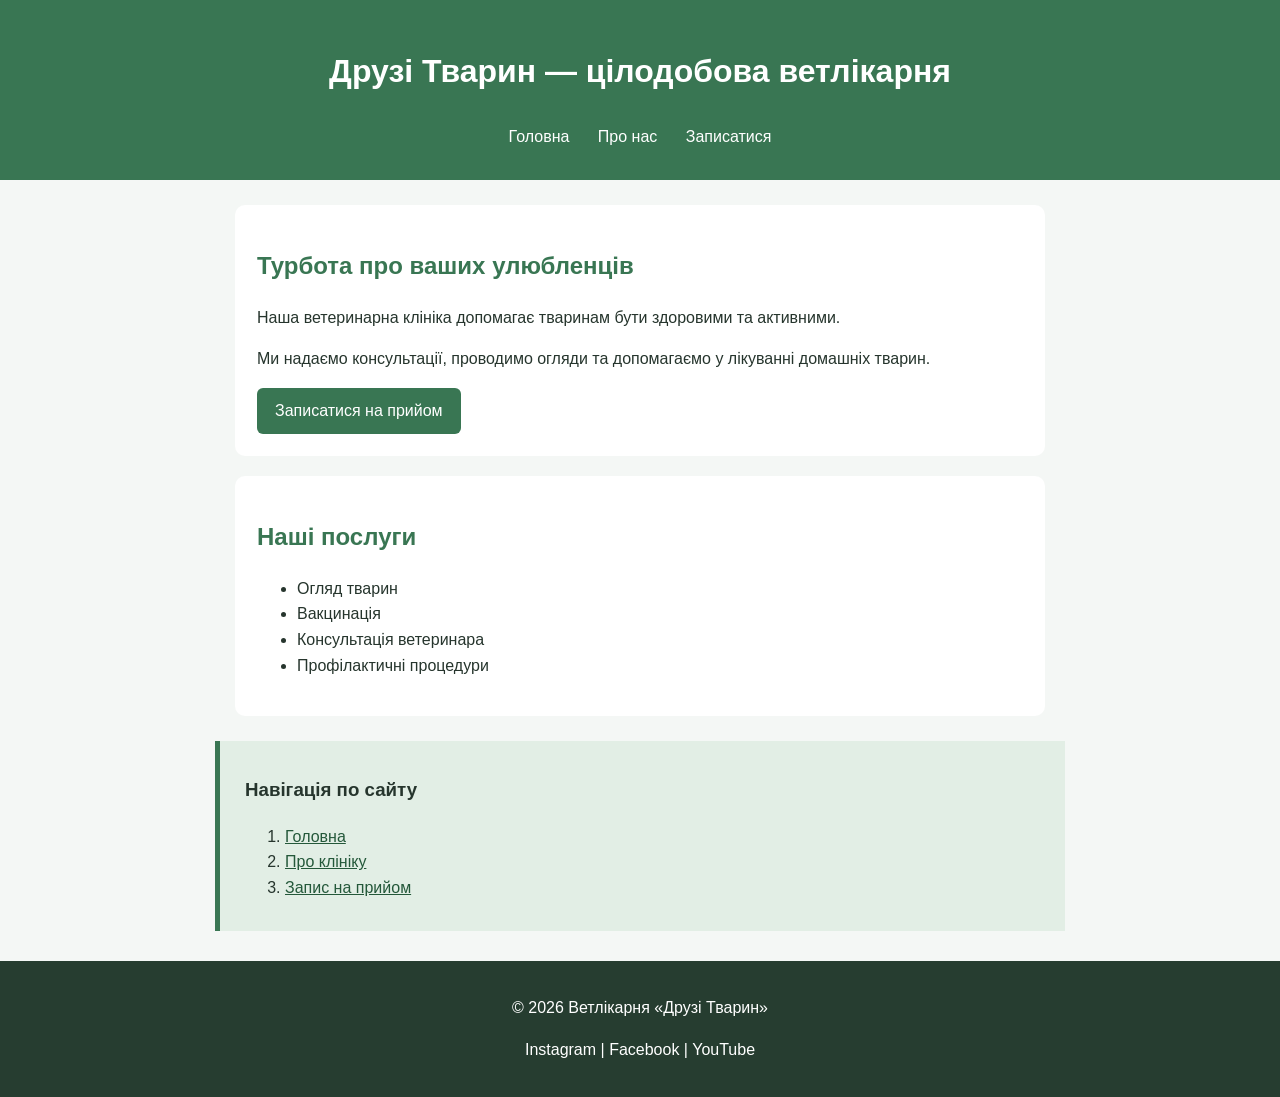
<file: index.html>
<!DOCTYPE html>
<html lang="uk">
<head>
  <meta charset="UTF-8">
  <meta name="viewport" content="width=device-width, initial-scale=1.0">
  <title>Друзі Тварин — Ветлікарня</title>
  <link rel="stylesheet" href="style.css">
</head>
<body>
  <header>
    <h1>Друзі Тварин — цілодобова ветлікарня</h1>
    <nav>
      <ul>
        <li><a href="index.html">Головна</a></li>
        <li><a href="main_2.html">Про нас</a></li>
        <li><a href="recording.html">Записатися</a></li>
      </ul>
    </nav>
  </header>

  <main>
    <section>
      <h2>Турбота про ваших улюбленців</h2>
      <p>Наша ветеринарна клініка допомагає тваринам бути здоровими та активними.</p>
      <p>Ми надаємо консультації, проводимо огляди та допомагаємо у лікуванні домашніх тварин.</p>
      <a class="button" href="recording.html">Записатися на прийом</a>
    </section>

    <section>
      <h2>Наші послуги</h2>
      <ul>
        <li>Огляд тварин</li>
        <li>Вакцинація</li>
        <li>Консультація ветеринара</li>
        <li>Профілактичні процедури</li>
      </ul>
    </section>
  </main>

  <aside>
    <h3>Навігація по сайту</h3>
    <ol>
      <li><a href="index.html">Головна</a></li>
      <li><a href="main_2.html">Про клініку</a></li>
      <li><a href="recording.html">Запис на прийом</a></li>
    </ol>
  </aside>

  <footer>
    <p>© 2026 Ветлікарня «Друзі Тварин»</p>
    <p><a href="https://www.instagram.com/">Instagram</a> |
       <a href="https://www.facebook.com/">Facebook</a> |
       <a href="https://www.youtube.com/">YouTube</a></p>
  </footer>
</body>
</html>
</file>
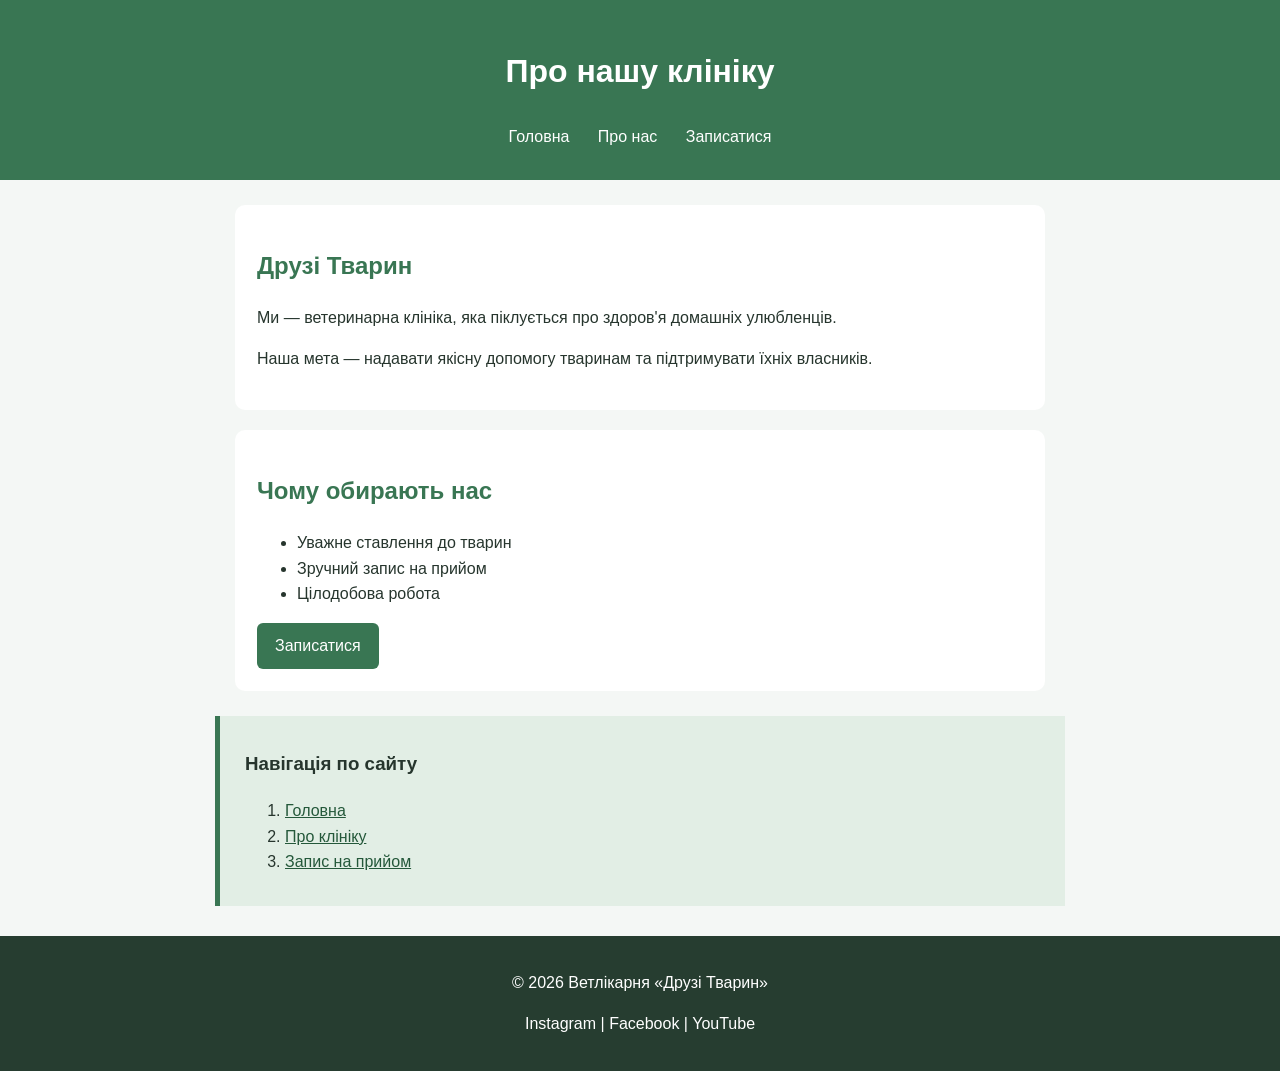
<file: main_2.html>
<!DOCTYPE html>
<html lang="uk">
<head>
  <meta charset="UTF-8">
  <meta name="viewport" content="width=device-width, initial-scale=1.0">
  <title>Про нас — Друзі Тварин</title>
  <link rel="stylesheet" href="style.css">
</head>
<body>
  <header>
    <h1>Про нашу клініку</h1>
    <nav>
      <ul>
        <li><a href="index.html">Головна</a></li>
        <li><a href="main_2.html">Про нас</a></li>
        <li><a href="recording.html">Записатися</a></li>
      </ul>
    </nav>
  </header>

  <main>
    <section>
      <h2>Друзі Тварин</h2>
      <p>Ми — ветеринарна клініка, яка піклується про здоров'я домашніх улюбленців.</p>
      <p>Наша мета — надавати якісну допомогу тваринам та підтримувати їхніх власників.</p>
    </section>

    <section>
      <h2>Чому обирають нас</h2>
      <ul>
        <li>Уважне ставлення до тварин</li>
        <li>Зручний запис на прийом</li>
        <li>Цілодобова робота</li>
      </ul>
      <a class="button" href="recording.html">Записатися</a>
    </section>
  </main>

  <aside>
    <h3>Навігація по сайту</h3>
    <ol>
      <li><a href="index.html">Головна</a></li>
      <li><a href="main_2.html">Про клініку</a></li>
      <li><a href="recording.html">Запис на прийом</a></li>
    </ol>
  </aside>

  <footer>
    <p>© 2026 Ветлікарня «Друзі Тварин»</p>
    <p><a href="https://www.instagram.com/">Instagram</a> |
       <a href="https://www.facebook.com/">Facebook</a> |
       <a href="https://www.youtube.com/">YouTube</a></p>
  </footer>
</body>
</html>
</file>
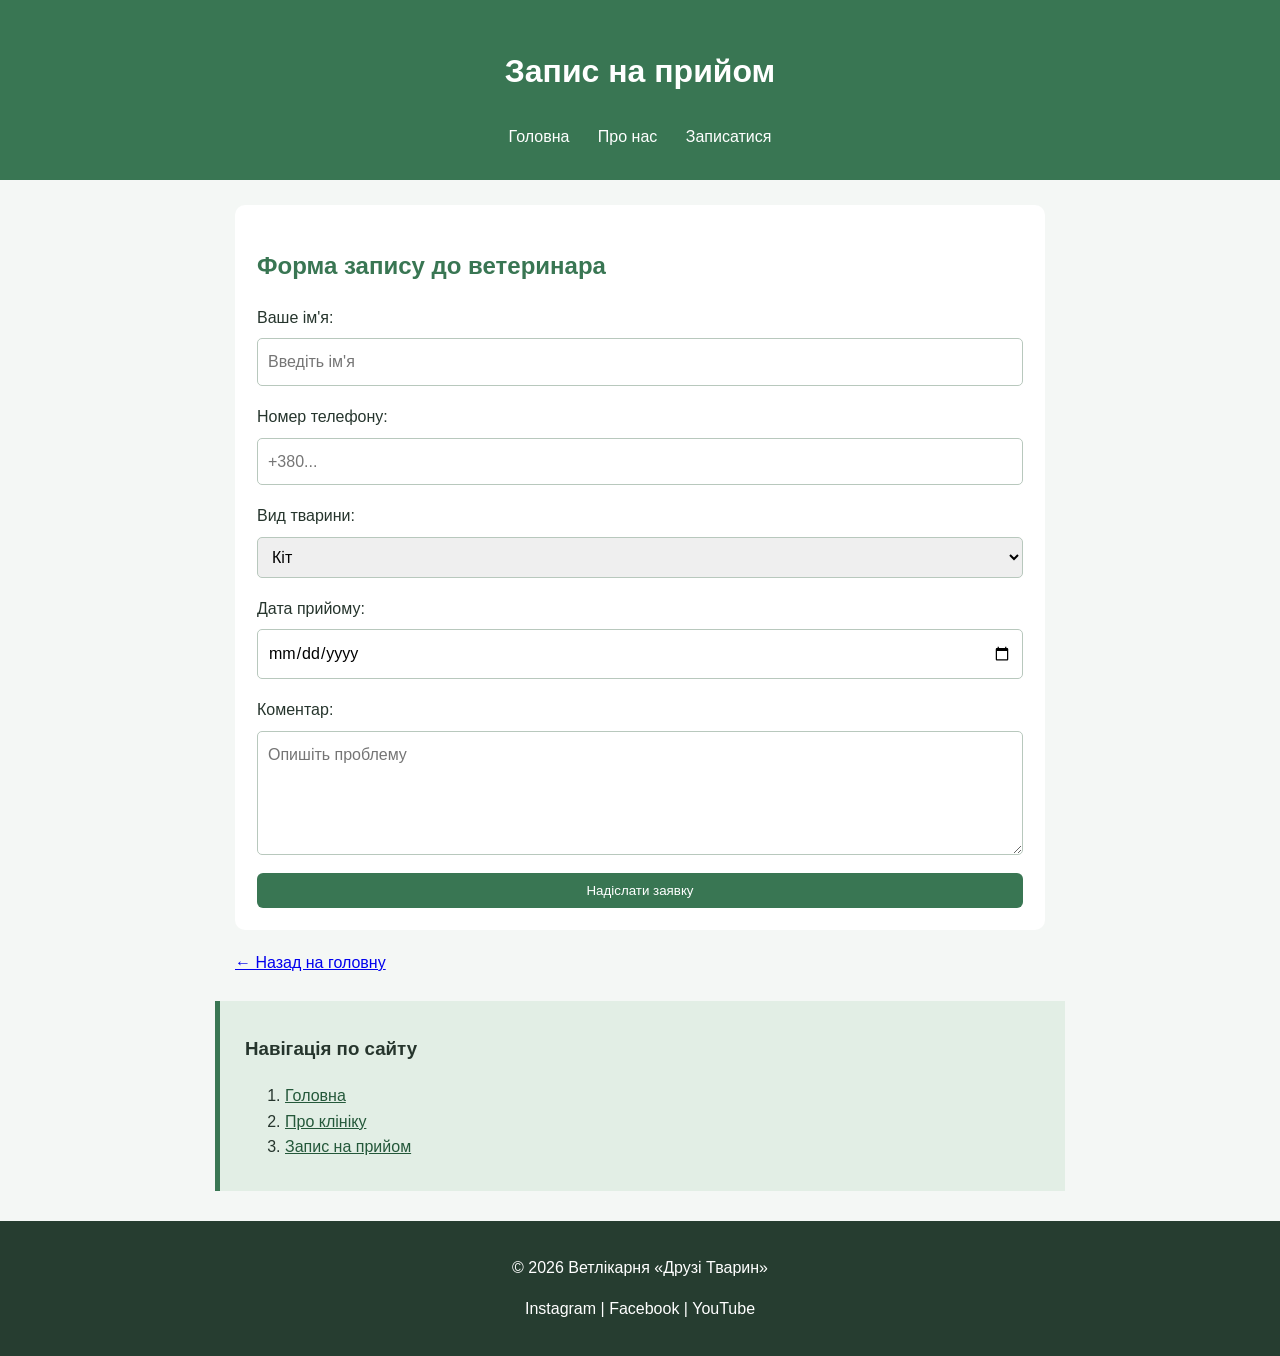
<file: recording.html>
<!DOCTYPE html>
<html lang="uk">
<head>
  <meta charset="UTF-8">
  <meta name="viewport" content="width=device-width, initial-scale=1.0">
  <title>Запис на прийом — Друзі Тварин</title>
  <link rel="stylesheet" href="style.css">
</head>
<body>
  <header>
    <h1>Запис на прийом</h1>
    <nav>
      <ul>
        <li><a href="index.html">Головна</a></li>
        <li><a href="main_2.html">Про нас</a></li>
        <li><a href="recording.html">Записатися</a></li>
      </ul>
    </nav>
  </header>

  <main>
    <section>
      <h2>Форма запису до ветеринара</h2>
      <form action="#" method="post">
        <label for="name">Ваше ім'я:</label>
        <input type="text" id="name" name="name" placeholder="Введіть ім'я" required>

        <label for="phone">Номер телефону:</label>
        <input type="tel" id="phone" name="phone" placeholder="+380..." required>

        <label for="animal">Вид тварини:</label>
        <select id="animal" name="animal">
          <option>Кіт</option>
          <option>Собака</option>
          <option>Інша тварина</option>
        </select>

        <label for="date">Дата прийому:</label>
        <input type="date" id="date" name="date">

        <label for="message">Коментар:</label>
        <textarea id="message" name="message" rows="4" placeholder="Опишіть проблему"></textarea>

        <button type="submit">Надіслати заявку</button>
      </form>
    </section>
    <p><a href="index.html">← Назад на головну</a></p>
  </main>

  <aside>
    <h3>Навігація по сайту</h3>
    <ol>
      <li><a href="index.html">Головна</a></li>
      <li><a href="main_2.html">Про клініку</a></li>
      <li><a href="recording.html">Запис на прийом</a></li>
    </ol>
  </aside>

  <footer>
    <p>© 2026 Ветлікарня «Друзі Тварин»</p>
    <p><a href="https://www.instagram.com/">Instagram</a> |
       <a href="https://www.facebook.com/">Facebook</a> |
       <a href="https://www.youtube.com/">YouTube</a></p>
  </footer>
</body>
</html>
</file>
<file: style.css>
* {
  box-sizing: border-box;
}

body {
  margin: 0;
  font-family: Arial, sans-serif;
  background: #f4f7f5;
  color: #26352d;
  line-height: 1.6;
}

header {
  background: #397653;
  color: white;
  text-align: center;
  padding: 25px 15px;
}

nav ul {
  list-style: none;
  padding: 0;
  margin: 15px 0 0;
}

nav li {
  display: inline-block;
  margin: 5px 12px;
}

nav a, footer a {
  color: white;
  text-decoration: none;
}

main {
  max-width: 850px;
  margin: 25px auto;
  padding: 0 20px;
}

section {
  background: white;
  padding: 22px;
  margin-bottom: 20px;
  border-radius: 10px;
}

h2 {
  color: #397653;
}

.button, button {
  display: inline-block;
  background: #397653;
  color: white;
  border: 0;
  padding: 10px 18px;
  border-radius: 6px;
  text-decoration: none;
  cursor: pointer;
}

aside {
  max-width: 850px;
  margin: 20px auto;
  padding: 15px 25px;
  background: #e2eee5;
  border-left: 5px solid #397653;
}

aside a {
  color: #24583a;
}

form {
  display: flex;
  flex-direction: column;
  gap: 8px;
}

input, select, textarea {
  padding: 10px;
  border: 1px solid #b8c8bd;
  border-radius: 5px;
  font: inherit;
  margin-bottom: 10px;
}

footer {
  background: #263d30;
  color: white;
  text-align: center;
  padding: 18px;
  margin-top: 30px;
}

@media (max-width: 600px) {
  nav li {
    display: block;
  }
}
</file>
